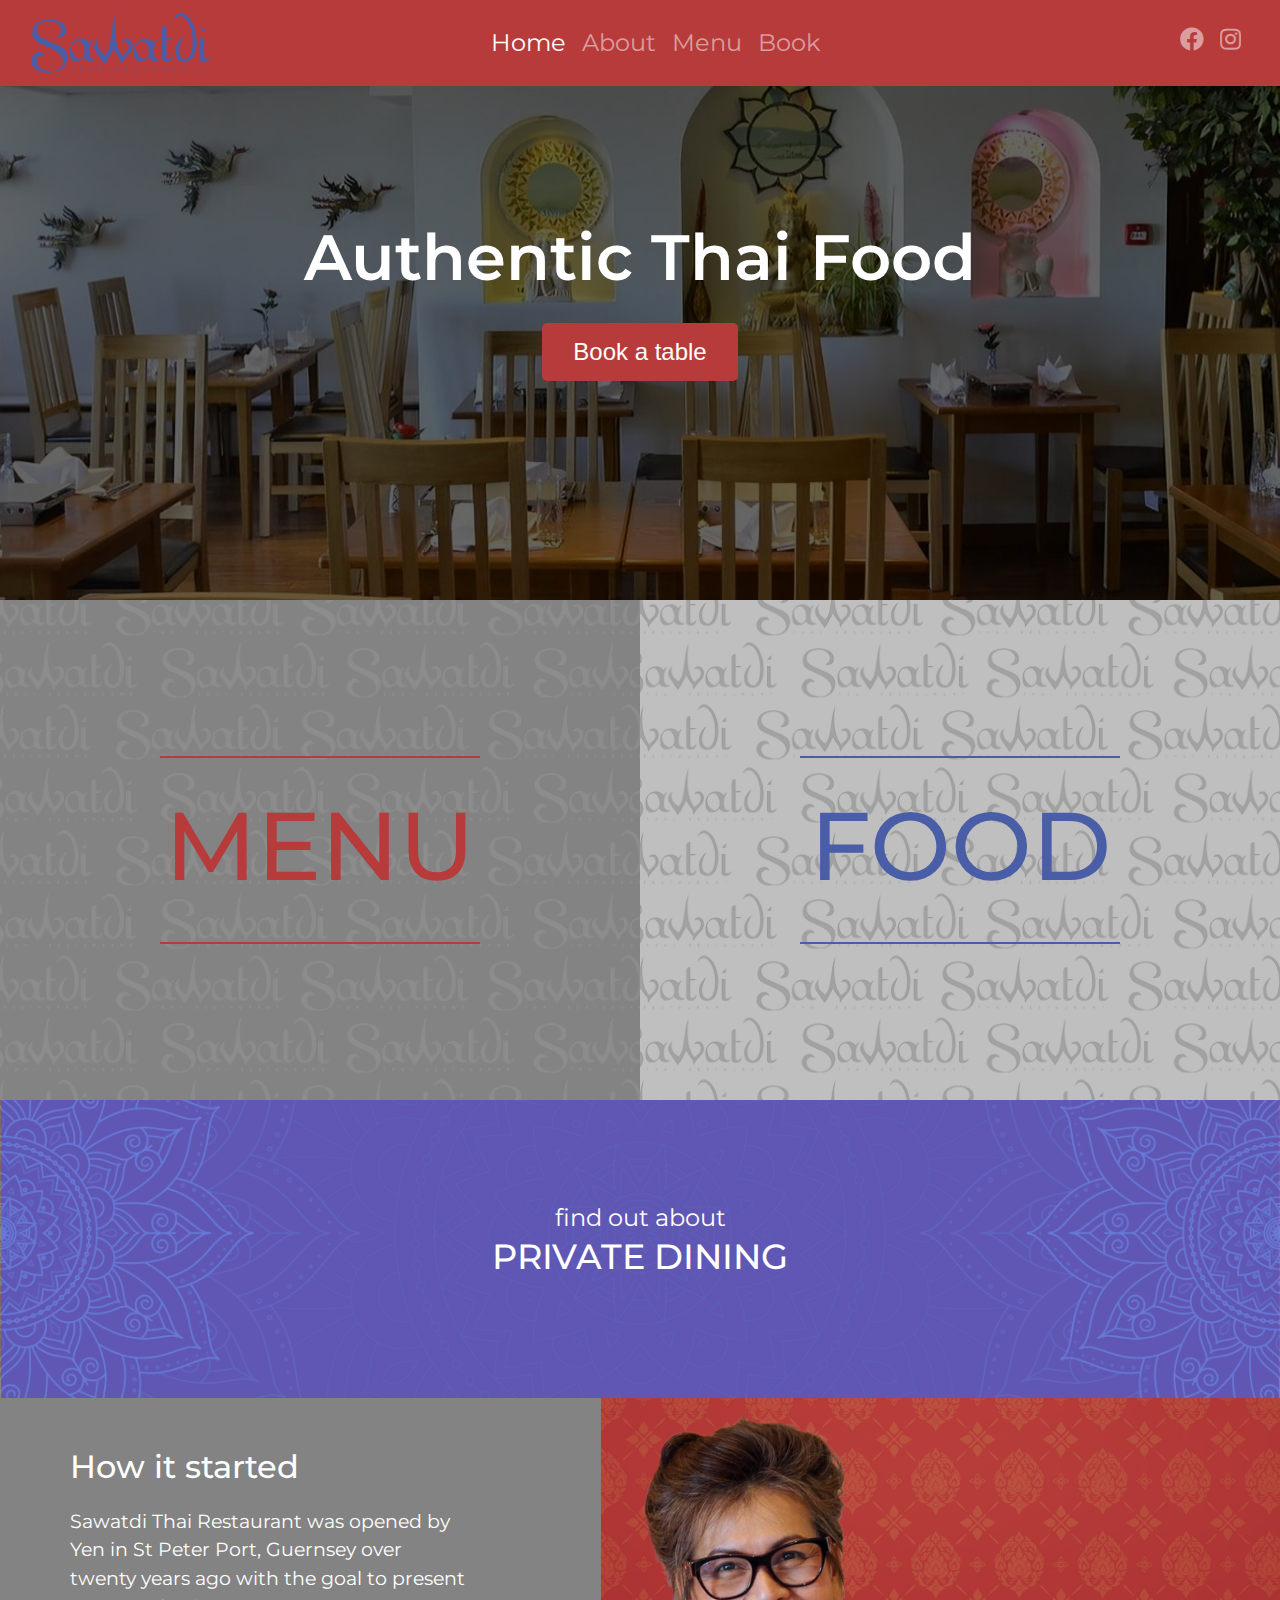
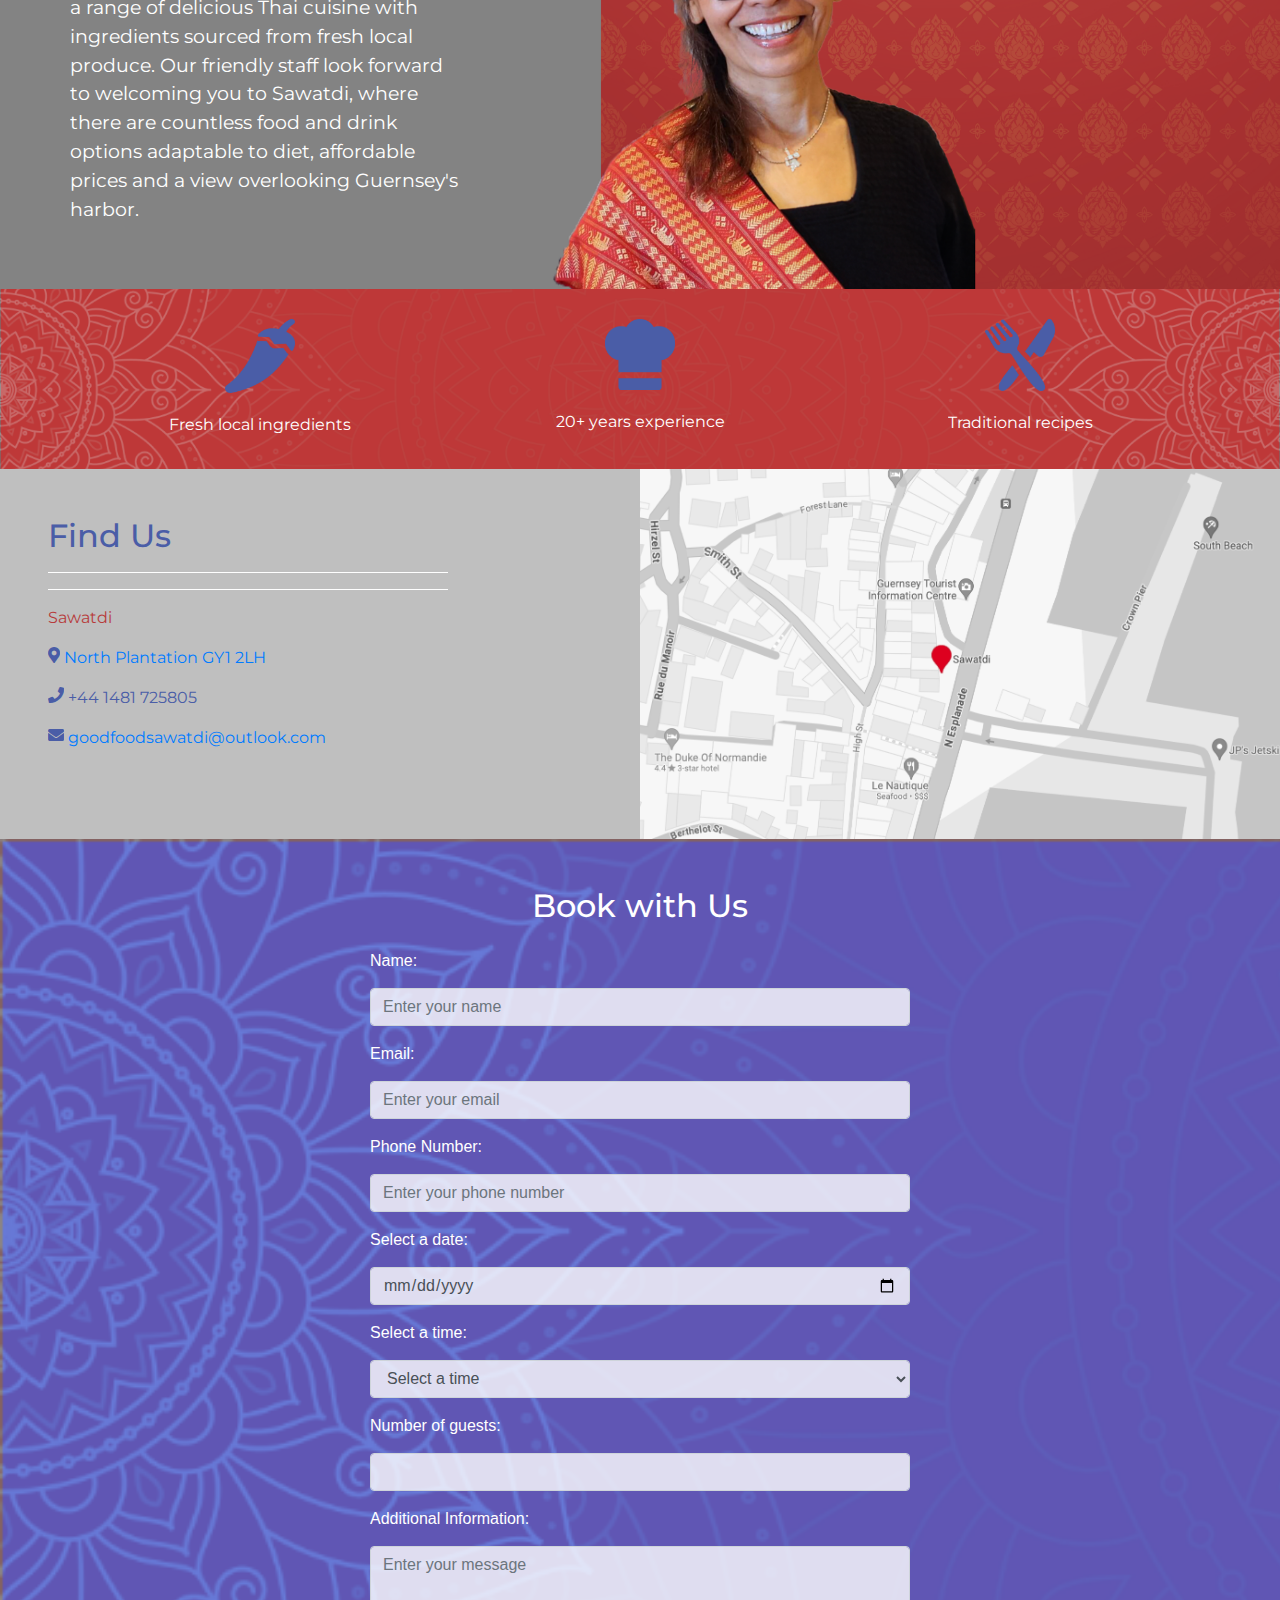
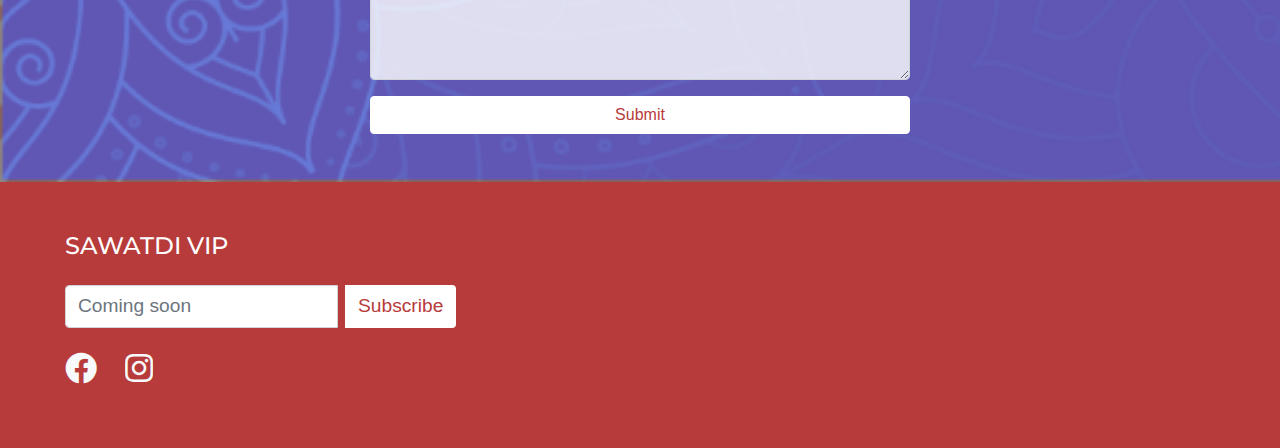
<file: index.html>
<!DOCTYPE html>
<html lang="en">
  <head>
    <meta charset="UTF-8">
    <meta name="viewport" content="width=device-width, initial-scale=1.0">
    <title>Sawatdi Thai Restaurant Guernsey</title>
    <!-- Bootstrap CSS -->
    <link rel="stylesheet" href="https://maxcdn.bootstrapcdn.com/bootstrap/4.5.2/css/bootstrap.min.css">
    <!-- Font Awesome for icons -->
    <link rel="stylesheet" href="https://cdnjs.cloudflare.com/ajax/libs/font-awesome/5.15.3/css/all.min.css">
    <link href="https://fonts.googleapis.com/css2?family=Montserrat:wght@400;700&display=swap" rel="stylesheet">
    <link rel="stylesheet" href="styles.css">
    <!-- Favicon -->
    <link rel="icon" href="Favicon" type="image/x-icon">
    <!-- Bootstrap CSS -->
    <link rel="stylesheet" href="https://maxcdn.bootstrapcdn.com/bootstrap/4.5.2/css/bootstrap.min.css">
    <!-- Font Awesome -->
    <link rel="stylesheet" href="https://cdnjs.cloudflare.com/ajax/libs/font-awesome/5.15.3/css/all.min.css">
    <meta name="description" content="Authentic and traditional Thai restaurant in St Peter Port Guernsey with a private dining room available for your event.">
    <!-- Bootstrap CSS -->
    <meta property="og:image"content="thumbnail.png">



    <!-- Google tag (gtag.js) -->
<script async src="https://www.googletagmanager.com/gtag/js?id=G-010PYQ1BHZ"></script>
<script>
  window.dataLayer = window.dataLayer || [];
  function gtag(){dataLayer.push(arguments);}
  gtag('js', new Date());

  gtag('config', 'G-010PYQ1BHZ');
</script>

    <style>
      .menu-link{
  text-decoration: none;
  color: inherit;
}

.menu-link:hover{
  text-decoration: none;
  color: inherit;
}

.menu-nav{
  padding-right: 35px;
}

.list-group-item span{
  background-color: #4A5DA7;
}

#menuTabs a{
  color: #4A5DA7;
}

.list-group-item {
  display: flex;
  justify-content: space-between;
  align-items: center;
}

/* Add padding to the top of the container */
.menu-container {
  padding-top: 70px; /* Adjust this value as needed */
}

/* Custom styles for active tab */
.nav-tabs .nav-link.active {
  background-color: #4A5DA7 !important;
  color: white !important;
}

.navbar-nav .nav-link[href="index.html"] {
  padding-left: 45px !important; /* Adjust the value as needed */
}

@media (max-width: 1000px) {
  .navbar-nav .nav-link[href="index.html"] {
    padding-left: 0px !important; /* Adjust the value as needed */
  }
}

.price {
  display: flex;
  flex-direction: column;
  margin-top: 20px;
}

.price-item {
  margin-top: 5px; /* Adjust as needed */
}

.badge-primary{
  background-color: #4A5DA7 !important;
}

      /* Modal Styles */
.modal {
  display: none; 
  position: fixed; 
  z-index: 1; 
  left: 0;
  top: 0;
  width: 100%; 
  height: 100%; 
  overflow: auto; 
  background-color: rgb(0,0,0); 
  background-color: rgba(0,0,0,0.4); 
}

.modal-content {
  background-color: #B73B3B;
  margin: 15% auto; 
  padding: 20px;
  border: 1px solid #888;
  width: 80%; 
  color: white;
  text-align: center;
}

.close {
  color: white;
  float: right;
  font-size: 28px;
  font-weight: bold;
}

.close:hover,
.close:focus {
  color: white;
  text-decoration: none;
  cursor: pointer;
}

    </style>
        <!-- Meta Pixel Code -->
<script>
!function(f,b,e,v,n,t,s)
{if(f.fbq)return;n=f.fbq=function(){n.callMethod?
n.callMethod.apply(n,arguments):n.queue.push(arguments)};
if(!f._fbq)f._fbq=n;n.push=n;n.loaded=!0;n.version='2.0';
n.queue=[];t=b.createElement(e);t.async=!0;
t.src=v;s=b.getElementsByTagName(e)[0];
s.parentNode.insertBefore(t,s)}(window, document,'script',
'https://connect.facebook.net/en_US/fbevents.js');
fbq('init', '405423885400620');
fbq('track', 'PageView');
</script>
<noscript><img height="1" width="1" style="display:none"
src="https://www.facebook.com/tr?id=405423885400620&ev=PageView&noscript=1"
/></noscript>
<!-- End Meta Pixel Code -->
  </head>
<body>

  <nav class="navbar navbar-expand-lg navbar-dark bg-custom fixed-top">
    <div class="container-fluid custom-container">
      <a class="navbar-brand" href="index.html"><img src="Sawatdi-logo.png" alt=""></a>
      <button class="navbar-toggler" type="button" data-toggle="collapse" data-target="#navbarNav"
              aria-controls="navbarNav" aria-expanded="false" aria-label="Toggle navigation">
        <span class="navbar-toggler-icon"></span>
      </button>
      <div class="collapse navbar-collapse" id="navbarNav">
        <ul class="navbar-nav ml-auto custom-ul">
          <li class="nav-item active">
            <a class="nav-link" href="index.html">Home</a>
          </li>
          <li class="nav-item">
            <a class="nav-link" href="#yen-section" data-toggle="collapse" data-target=".navbar-collapse.show">About</a>
          </li>
          <li class="nav-item">
            <a class="nav-link" href="sawatdi-menu.html" data-target=".navbar-collapse.show">Menu</a>
          </li>
          <li class="nav-item">
            <a class="nav-link" href="#contact-form" data-toggle="collapse" data-target=".navbar-collapse.show">Book</a>
          </li>
        </ul>
        <!-- Social media icons -->
        <ul class="navbar-nav ml-auto">
          <li class="nav-item">
            <a class="nav-link" href="https://www.facebook.com/profile.php?id=61555829677254" target="_blank"><i class="fab fa-facebook"></i></a>
          </li>
          <li class="nav-item">
            <a class="nav-link" href="#"><i class="fab fa-instagram"></i></a>
          </li>
        </ul>
      </div>
    </div>
  </nav>

<!-- Hero Section -->
<section class="hero-section">
  <div class="overlay"></div> <!-- Overlay for the background image -->
  <div class="container">
    <div class="row">
      <div class="col-md-12 text-center">
        <h1>Authentic Thai Food</h1>
        <a href="#visit-us" class="btn btn-custom btn-book">Book a table</a> <!-- Ensure the button is properly linked -->
      </div>
    </div>
  </div>
</section>


  <!-- Boxes Section -->
<!-- Boxes Section -->
<section>
  <div class="row no-gutters">
    <div class="col-lg-6 col-12">
      <div class="box box-1 d-flex flex-column justify-content-center align-items-center">
        <hr class="w-50 custom-hr-1">
        <h2 class="text-center custom-head-1"><a class="menu-link" href="sawatdi-menu.html">MENU</a></h2>
        <hr class="w-50 custom-hr-1">
      </div>
    </div>
    <div class="col-lg-6 col-12">
      <div class="box box-2 d-flex flex-column justify-content-center align-items-center">
        <hr class="w-50 custom-hr-2">
        <h2 class="text-center custom-head-2">FOOD</h2>
        <hr class="custom-hr-2">
      </div>
    </div>
  </div>
</section>

<!-- New section with banner -->
<section class="banner-section">
  <div class="container">
    <div class="row">
      <div class="col-md-12 text-center">
        <p>find out about</p>
        <h2>PRIVATE DINING</h2>
      </div>
    </div>
  </div>
</section>

<section id="yen-section" class="section-with-image bg-custom-2">
  <div class="row">
    <div class="col-md-12 col-lg-5 order-lg-1 d-flex align-items-center">
      <div class="text-content text-center text-lg-left">
        <h2>How it started</h2>
        <p>Sawatdi Thai Restaurant was opened by Yen in St Peter Port, Guernsey over twenty years ago with the goal to present a range of delicious Thai cuisine with ingredients sourced from fresh local produce. Our friendly staff look forward to welcoming you to Sawatdi, where there are countless food and drink options adaptable to diet, affordable prices and a view overlooking Guernsey's harbor. </p>
      </div>
    </div>
    <!-- Image column -->
    <div class="col-md-12 col-lg-7 order-lg-2">
      <div class="image-container">
        <img src="yen2 fix.png" class="img-fluid img-1" alt="Image of Sawatdi founder" id="image-lg">
        <img src="yen sm fix.png" class="img-fluid d-lg-none img-2" alt="Image of Sawatdi founder" id="image-sm">
      </div>
    </div>
    <!-- Text column -->
  </div>
</section>


<!-- Second Banner Section -->
<!-- Second Banner Section -->
<section class="second-banner-section">
  <div class="container">
    <div class="row justify-content-center align-items-center">
      <div class="col-md-4 col-sm-12 text-center">
        <img src="icon11.png"  alt="Icon 1">
        <p>Fresh local ingredients</p>
      </div>
      <div class="col-md-4 col-sm-12 text-center">
        <img src="icon22.png" alt="Icon 2">
        <p>20+ years experience</p>
      </div>
      <div class="col-md-4 col-sm-12 text-center">
        <img src="icon33.png" alt="Icon 3">
        <p>Traditional recipes</p>
      </div>
    </div>
  </div>
</section>


<!-- Contact Section -->
<section id="visit-us" class="contact-section">
  <div class="container-fluid">
    <div class="row">
      <div class="col-md-6 pl-md-5 pt-md-5">
        <h2 class="findus-header">Find Us</h2>
        <hr class="my-3">
        <hr class="my-3">
        <p class="findus-head">Sawatdi</p>
        <p class="findus-el"><i class="fas fa-map-marker-alt" style="color: #4A5DA7;"></i> <a href="https://maps.google.com?q=North%20Plantation%20GY1%202LH" target="_blank">North Plantation GY1 2LH</a></p>
        <p class="findus-el"><i class="fas fa-phone" style="color: #4A5DA7;"></i> +44 1481 725805</p>
        <p class="findus-el"><i class="fas fa-envelope" style="color: #4A5DA7;"></i> <a href="mailto:goodfoodsawatdi@outlook.com">goodfoodsawatdi@outlook.com</a></p>
      </div>
      <div class="col-md-6 img-fluid p-0"> <!-- Remove text-center class -->
        <img src="map 6.png" class="img-fluid map-image" alt="Map">
      </div>
    </div>
  </div>
</section>

      
      
    </div>
  </div>
</section>

<section id="contact-form" class="form-section py-5" style="background-image: url('blueban2.png');">
  <div class="container">
    <div class="row">
      <div class="col-md-6 offset-md-3">
        <h2 class="text-center mb-4">Book with Us</h2>
        <form action="https://formspree.io/f/xleqjbpr" method="post">
          <div class="form-group">
            <label for="name">Name:</label>
            <input type="text" class="form-control" id="name" placeholder="Enter your name" name="name" required>
          </div>
          <div class="form-group">
            <label for="email">Email:</label>
            <input type="email" class="form-control" id="email" placeholder="Enter your email" name="email" required>
          </div>
          <div class="form-group">
            <label for="phone">Phone Number:</label>
            <input type="tel" class="form-control" id="phone" placeholder="Enter your phone number" name="phone" required>
          </div>
          <div class="form-group">
            <label for="bookingDate">Select a date:</label>
            <input type="date" id="bookingDate" name="bookingDate" min="" required class="form-control">
          </div>
          <div class="form-group">
            <label for="bookingTime">Select a time:</label>
            <select id="bookingTime" name="bookingTime" class="form-control" required>
              <option value="" disabled selected class="form-control">Select a time</option>
            </select>
          </div>
          <div class="form-group">
            <label for="numberOfPeople">Number of guests:</label>
            <input type="number" id="numberOfPeople" name="numberOfPeople" min="1" class="form-control" required>
          </div>
          <div class="form-group">
            <label for="message">Additional Information:</label>
            <textarea class="form-control" id="message" rows="5" placeholder="Enter your message" name="message"></textarea>
          </div>
          <button type="submit" class="btn btn-custom btn-block">Submit</button>
        </form>
      </div>
    </div>
  </div>
</section>

<div id="customAlert" class="modal">
  <div class="modal-content">
    <span class="close">&times;</span>
    <p id="alertMessage"></p>
  </div>
</div>







<!-- Footer Section -->
<footer class="footer-section">
  <div class="container-fluid">
    <div class="row">
      <div class="col-md-12">
        <p class="mb-4 h4 text-sawatdi-vip">SAWATDI VIP</p>
        <form action="#" method="post" class="form-inline mb-4">
          <div class="input-group">
            <input type="email" class="form-control mr-2" style="font-size: 1.2rem;" placeholder="Coming soon">
            <div class="input-group-append">
              <!-- Apply custom class "btn-subscribe" for the button -->
              <button type="submit" class="btn btn-subscribe" style="font-size: 1.2rem;">Subscribe</button>
            </div>
          </div>
        </form>
        <!-- Social media icons -->
        <ul class="list-inline mb-0">
          <li class="list-inline-item mr-4"><a href="https://www.facebook.com/profile.php?id=61555829677254" target="_blank"><i class="fab fa-facebook fa-2x text-light"></i></a></li>
          <li class="list-inline-item"><a href="#"><i class="fab fa-instagram fa-2x text-light"></i></a></li>
        </ul>
      </div>
    </div>
  </div>
</footer>

















  <!-- Bootstrap JS (jQuery is required) -->
  <script src="https://ajax.googleapis.com/ajax/libs/jquery/3.5.1/jquery.min.js"></script>
  <script src="https://cdnjs.cloudflare.com/ajax/libs/popper.js/1.16.0/umd/popper.min.js"></script>
  <script src="https://maxcdn.bootstrapcdn.com/bootstrap/4.5.2/js/bootstrap.min.js"></script>

<!-- Custom JavaScript -->
<!-- Custom JavaScript -->
<!-- Custom JavaScript -->
<script>
$(document).ready(function() {
  // Smooth scroll to anchor links
  $('a[href^="#"]').not('[href="#"]').not('[href="#navbarNav"]').on('click', function(event) {
    var target = $(this.getAttribute('href'));
    if (target.length) {
      event.preventDefault();
      var scrollSpeed = 400; // Adjust scrolling speed here (milliseconds)
      var offset = target.offset().top;

      // Adjust offset based on device type (desktop or mobile)
      if ($(window).width() > 992) { // Desktop
        offset -= $('.navbar').outerHeight();
      } else { // Mobile
        offset -= $('.navbar').outerHeight() + -450; // Increase this value to scroll down more
      }

      $('html, body').stop().animate({
        scrollTop: offset
      }, scrollSpeed, 'linear'); // Use linear easing function
    }
  });

  // Close navbar menu when a link is clicked
  $(document).on('click', '.navbar-collapse.show', function (e) {
    if ($(e.target).is('a')) {
      $(this).collapse('hide');
    }
  });
});

 window.onload = function() {
    var today = new Date();
    var tomorrow = new Date(today);
    tomorrow.setDate(today.getDate() + 1); // Get tomorrow's date

    document.getElementById("bookingDate").setAttribute("min", tomorrow.toISOString().split('T')[0]);

    // Populate booking time options
    var bookingTimeSelect = document.getElementById("bookingTime");
    for (var hour = 18; hour <= 20; hour++) { // Hours from 6pm to 8pm
        for (var minutes = 0; minutes < 60; minutes += 15) { // 15-minute increments
            var option = document.createElement("option");
            var timeString = (hour < 10 ? "0" + hour : hour) + ":" + (minutes < 10 ? "0" + minutes : minutes);
            option.text = timeString;
            option.value = timeString;
            bookingTimeSelect.add(option);
        }
    }
    
    // Add the last booking time (9:00pm)
    var lastOption = document.createElement("option");
    lastOption.text = "21:00";
    lastOption.value = "21:00";
    bookingTimeSelect.add(lastOption);

    // Function to check for past dates and prevent selection of Mondays
    function checkDate() {
        var dates = document.querySelectorAll('input[type="date"]');
        dates.forEach(function(item) {
            item.addEventListener('input', function() {
                var selectedDate = new Date(this.value);
                var dayOfWeek = selectedDate.getDay();
                if (selectedDate < today || dayOfWeek === 1) { // Check if selected date is in the past or Monday
                    var customMessage = dayOfWeek === 1 ? "We're sorry, Sawatdi is closed on Mondays, please select another date!" : "Please select a date from tomorrow onwards."; // Custom message
                    document.getElementById("alertMessage").innerHTML = customMessage;
                    document.getElementById("customAlert").style.display = "block"; // Show custom alert message
                    this.value = ''; // Clear the input
                }
            });
        });
    }

    checkDate(); // Call the function to check for past dates and prevent selection of Mondays

    // Get the modal element
    var modal = document.getElementById("customAlert");

    // Get the <span> element that closes the modal
    var span = document.getElementsByClassName("close")[0];

    // When the user clicks on <span> (x), close the modal
    span.onclick = function() {
      modal.style.display = "none";
    }

    // When the user clicks anywhere outside of the modal, close it
    window.onclick = function(event) {
      if (event.target == modal) {
        modal.style.display = "none";
      }
    }
};





  </script>



</body>
</html>
</file>
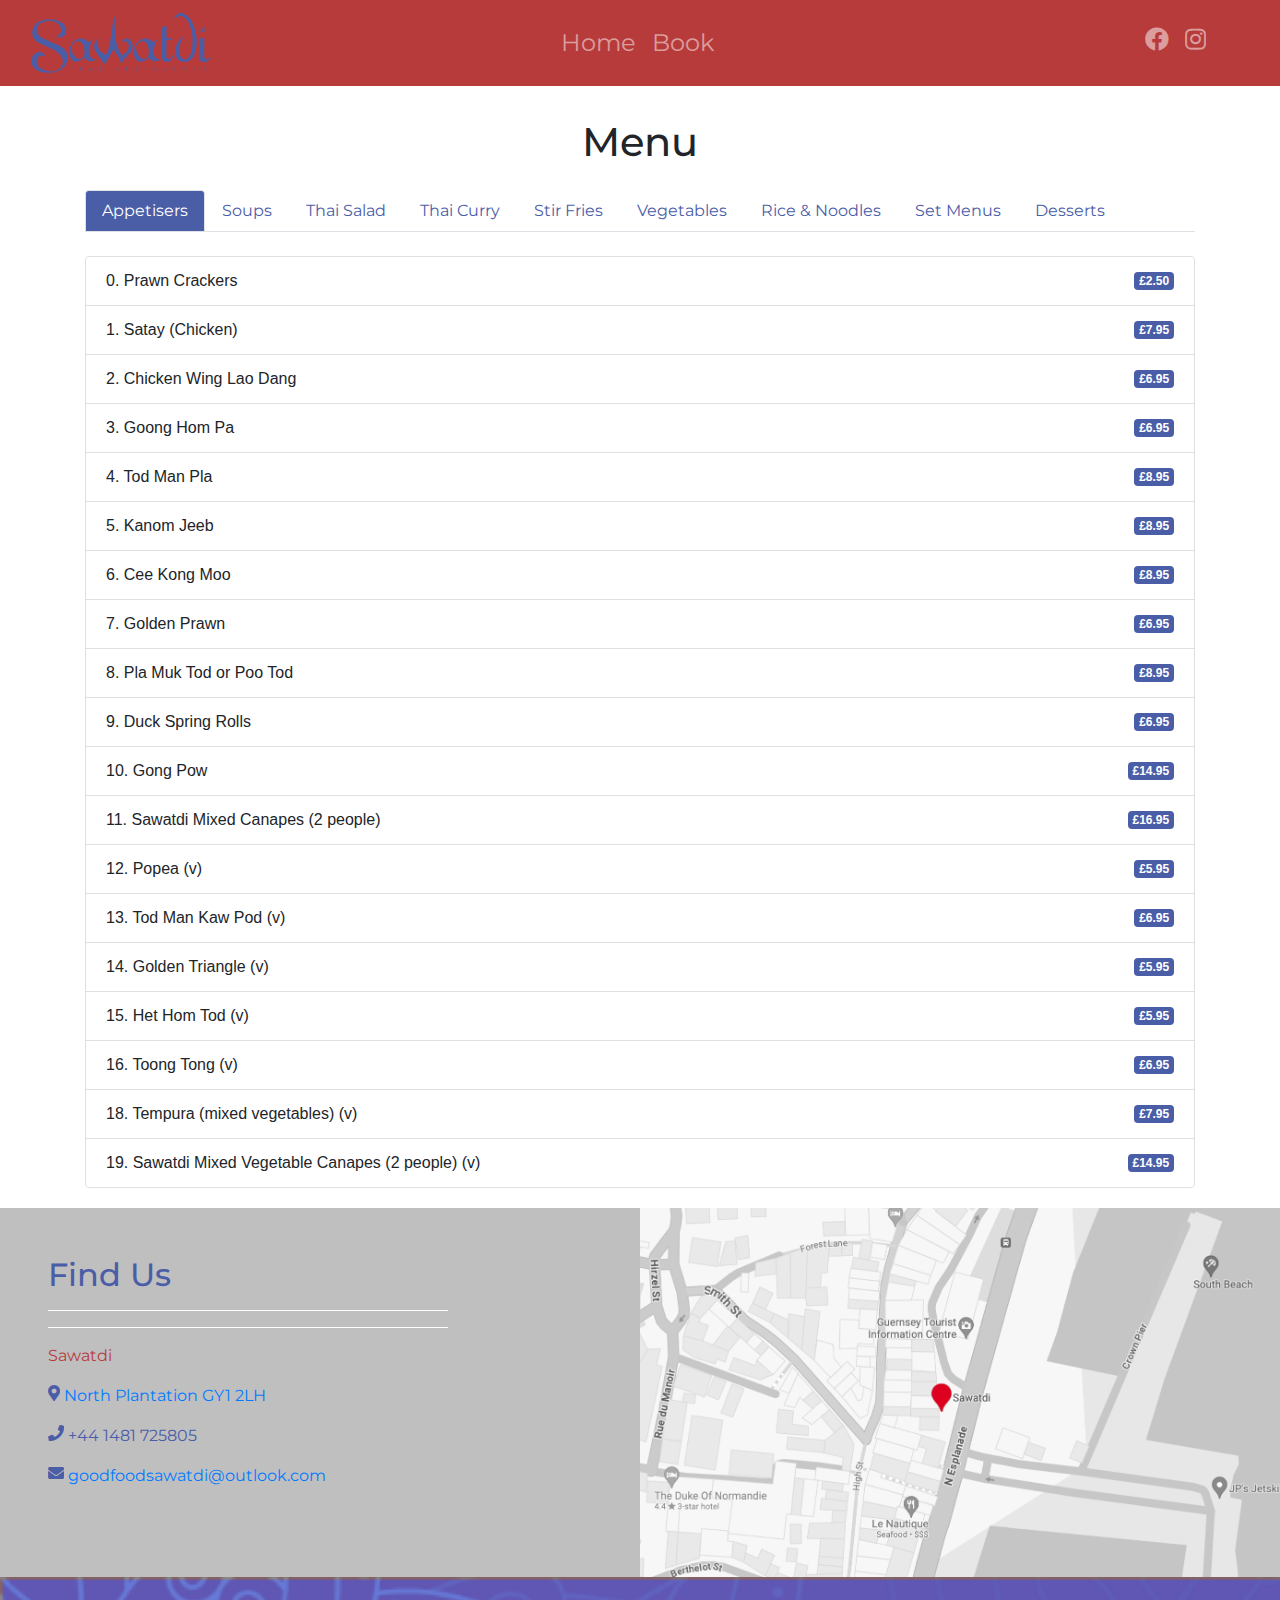
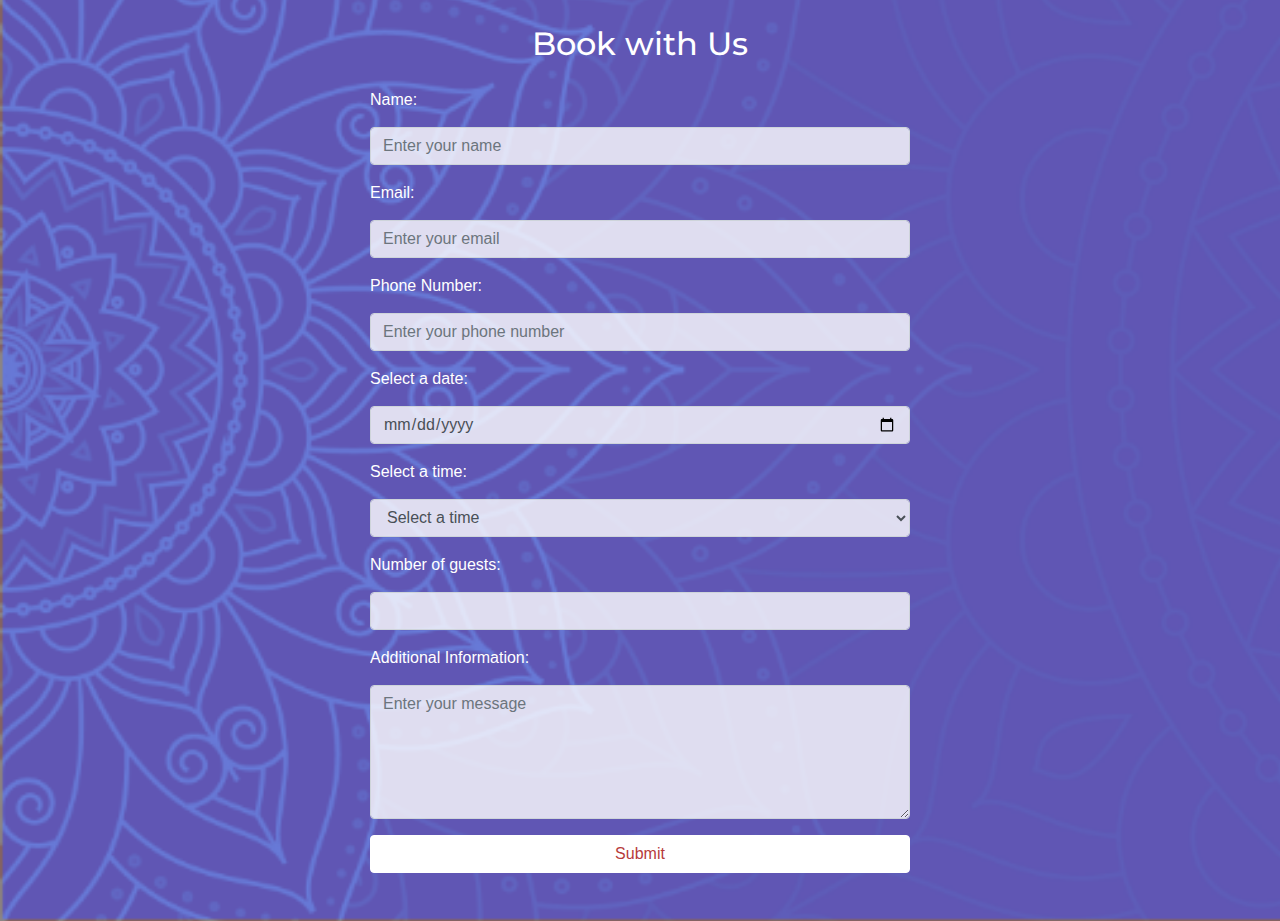
<file: sawatdi-menu.html>
<!DOCTYPE html>
<html lang="en">
<head>
    <meta charset="UTF-8">
    <meta name="viewport" content="width=device-width, initial-scale=1.0">
    <title>Sawatdi Menu</title>
    <!-- Bootstrap CSS -->
    <link rel="stylesheet" href="https://maxcdn.bootstrapcdn.com/bootstrap/4.5.2/css/bootstrap.min.css">
    <!-- Font Awesome for icons -->
    <link rel="stylesheet" href="https://cdnjs.cloudflare.com/ajax/libs/font-awesome/5.15.3/css/all.min.css">
    <link href="https://fonts.googleapis.com/css2?family=Montserrat:wght@400;700&display=swap" rel="stylesheet">
    <link rel="stylesheet" href="styles.css">
    <!-- Favicon -->
    <link rel="icon" href="Favicon" type="image/x-icon">
    <!-- Bootstrap CSS -->
    <link rel="stylesheet" href="https://maxcdn.bootstrapcdn.com/bootstrap/4.5.2/css/bootstrap.min.css">
    <!-- Font Awesome -->
    <link rel="stylesheet" href="https://cdnjs.cloudflare.com/ajax/libs/font-awesome/5.15.3/css/all.min.css">
    <meta name="description" content="Authentic and traditional Thai restaurant in St Peter Port Guernsey with a private dining room available for your event.">
    <!-- Bootstrap CSS -->
        <!-- Google tag (gtag.js) -->
<script async src="https://www.googletagmanager.com/gtag/js?id=G-010PYQ1BHZ"></script>
<script>
  window.dataLayer = window.dataLayer || [];
  function gtag(){dataLayer.push(arguments);}
  gtag('js', new Date());

  gtag('config', 'G-010PYQ1BHZ');
</script>
    <style>
        .list-group-item {
            display: flex;
            justify-content: space-between;
            align-items: center;
        }

        /* Add padding to the top of the container */
        .menu-container {
            padding-top: 70px; /* Adjust this value as needed */
        }

        .price {
          display: flex;
          flex-direction: column;
          margin-top: 20px;
        }

        .price-item {
          margin-top: 5px; /* Adjust as needed */
        }

        .badge-primary{
          background-color: #4A5DA7 !important;
        }

                .menu-link{
        text-decoration: none;
        color: inherit;
        }

        .menu-link:hover{
        text-decoration: none;
        color: inherit;
        }

        .menu-nav{
        padding-right: 35px;
        }

        .list-group-item span{
        background-color: #4A5DA7;
        }

        #menuTabs a{
        color: #4A5DA7;
        }

        .list-group-item {
        display: flex;
        justify-content: space-between;
        align-items: center;
        }

        /* Add padding to the top of the container */
        .menu-container {
        padding-top: 70px; /* Adjust this value as needed */
        }

        /* Custom styles for active tab */
        .nav-tabs .nav-link.active {
        background-color: #4A5DA7 !important;
        color: white !important;
        }

        .navbar-nav .nav-link[href="index.html"] {
        padding-left: 45px !important; /* Adjust the value as needed */
        }

        @media (max-width: 1000px) {
        .navbar-nav .nav-link[href="index.html"] {
            padding-left: 0px !important; /* Adjust the value as needed */
        }
        }

        .modal {
  display: none; 
  position: fixed; 
  z-index: 1; 
  left: 0;
  top: 0;
  width: 100%; 
  height: 100%; 
  overflow: auto; 
  background-color: rgb(0,0,0); 
  background-color: rgba(0,0,0,0.4); 
}

.modal-content {
  background-color: #B73B3B;
  margin: 15% auto; 
  padding: 20px;
  border: 1px solid #888;
  width: 80%; 
  color: white;
  text-align: center;
}

.close {
  color: white;
  float: right;
  font-size: 28px;
  font-weight: bold;
}

.close:hover,
.close:focus {
  color: white;
  text-decoration: none;
  cursor: pointer;
}
    
    </style>

    <!-- Meta Pixel Code -->
<script>
!function(f,b,e,v,n,t,s)
{if(f.fbq)return;n=f.fbq=function(){n.callMethod?
n.callMethod.apply(n,arguments):n.queue.push(arguments)};
if(!f._fbq)f._fbq=n;n.push=n;n.loaded=!0;n.version='2.0';
n.queue=[];t=b.createElement(e);t.async=!0;
t.src=v;s=b.getElementsByTagName(e)[0];
s.parentNode.insertBefore(t,s)}(window, document,'script',
'https://connect.facebook.net/en_US/fbevents.js');
fbq('init', '405423885400620');
fbq('track', 'PageView');
</script>
<noscript><img height="1" width="1" style="display:none"
src="https://www.facebook.com/tr?id=405423885400620&ev=PageView&noscript=1"
/></noscript>
<!-- End Meta Pixel Code -->
</head>
<body>

<nav class="navbar navbar-expand-lg navbar-dark bg-custom fixed-top">
    <div class="container-fluid custom-container">
        <a class="navbar-brand" href="#"><img src="Sawatdi-logo.png" alt=""></a>
        <button class="navbar-toggler" type="button" data-toggle="collapse" data-target="#navbarNav"
                aria-controls="navbarNav" aria-expanded="false" aria-label="Toggle navigation">
            <span class="navbar-toggler-icon"></span>
        </button>
        <div class="collapse navbar-collapse menu-nav" id="navbarNav">
            <ul class="navbar-nav ml-auto custom-ul">
                <li class="nav-item">
                    <a class="nav-link" href="index.html">Home</a>
                </li>
                <li class="nav-item">
                    <a class="nav-link" href="#contact-form" data-toggle="collapse" data-target=".navbar-collapse.show">Book</a>
                </li>
            </ul>
            <!-- Social media icons -->
            <ul class="navbar-nav ml-auto">
                <li class="nav-item">
                    <a class="nav-link" href="https://www.facebook.com/profile.php?id=61555829677254" target="_blank"><i class="fab fa-facebook"></i></a>
                </li>
                <li class="nav-item">
                    <a class="nav-link" href="#"><i class="fab fa-instagram"></i></a>
                </li>
            </ul>
        </div>
    </div>
</nav>

<div class="container mt-5 menu-container"> <!-- Added 'menu-container' class -->
    <h1 class="text-center mb-4">Menu</h1>

    <!-- Menu Tabs -->
    <ul class="nav nav-tabs" id="menuTabs" role="tablist">
        <li class="nav-item">
            <a class="nav-link active" id="appetisers-tab" data-toggle="tab" href="#appetisers" role="tab" aria-controls="appetisers" aria-selected="true">Appetisers</a>
        </li>
        <li class="nav-item">
            <a class="nav-link" id="soups-tab" data-toggle="tab" href="#soups" role="tab" aria-controls="soups" aria-selected="false">Soups</a>
        </li>
        <li class="nav-item">
            <a class="nav-link" id="salads-tab" data-toggle="tab" href="#salads" role="tab" aria-controls="salads" aria-selected="false">Thai Salad</a>
        </li>
        <li class="nav-item">
            <a class="nav-link" id="thai-curry-tab" data-toggle="tab" href="#thai-curry" role="tab" aria-controls="thai-curry" aria-selected="false">Thai Curry</a>
        </li>
        <li class="nav-item">
            <a class="nav-link" id="stir-fries-tab" data-toggle="tab" href="#stir-fries" role="tab" aria-controls="stir-fries" aria-selected="false">Stir Fries</a>
        </li>
        <li class="nav-item">
            <a class="nav-link" id="vegetables-tab" data-toggle="tab" href="#vegetables" role="tab" aria-controls="vegetables" aria-selected="false">Vegetables</a>
        </li>
        <li class="nav-item">
            <a class="nav-link" id="rice-noodles-tab" data-toggle="tab" href="#rice-noodles" role="tab" aria-controls="rice-noodles" aria-selected="false">Rice & Noodles</a>
        </li>
        <li class="nav-item">
            <a class="nav-link" id="set-menus-tab" data-toggle="tab" href="#set-menus" role="tab" aria-controls="set-menus" aria-selected="false">Set Menus</a>
        </li>
        <li class="nav-item">
            <a class="nav-link" id="desserts-tab" data-toggle="tab" href="#desserts" role="tab" aria-controls="desserts" aria-selected="false">Desserts</a>
        </li>
    </ul>

    <!-- Menu Content -->
    <div class="tab-content mt-4" id="menuTabsContent">
        <!-- Appetisers Tab -->
        <div class="tab-pane fade show active" id="appetisers" role="tabpanel" aria-labelledby="appetisers-tab">
            <ul class="list-group">
                <li class="list-group-item">0. Prawn Crackers <span class="badge badge-primary">£2.50</span></li>
                <li class="list-group-item">1. Satay (Chicken) <span class="badge badge-primary">£7.95</span></li>
                <li class="list-group-item">2. Chicken Wing Lao Dang <span class="badge badge-primary">£6.95</span></li>
                <li class="list-group-item">3. Goong Hom Pa <span class="badge badge-primary">£6.95</span></li>
                <li class="list-group-item">4. Tod Man Pla <span class="badge badge-primary">£8.95</span></li>
                <li class="list-group-item">5. Kanom Jeeb <span class="badge badge-primary">£8.95</span></li>
                <li class="list-group-item">6. Cee Kong Moo <span class="badge badge-primary">£8.95</span></li>
                <li class="list-group-item">7. Golden Prawn <span class="badge badge-primary">£6.95</span></li>
                <li class="list-group-item">8. Pla Muk Tod or Poo Tod <span class="badge badge-primary">£8.95</span></li>
                <li class="list-group-item">9. Duck Spring Rolls <span class="badge badge-primary">£6.95</span></li>
                <li class="list-group-item">10. Gong Pow <span class="badge badge-primary">£14.95</span></li>
                <li class="list-group-item">11. Sawatdi Mixed Canapes (2 people) <span class="badge badge-primary">£16.95</span></li>
                <li class="list-group-item">12. Popea (v) <span class="badge badge-primary">£5.95</span></li>
                <li class="list-group-item">13. Tod Man Kaw Pod (v) <span class="badge badge-primary">£6.95</span></li>
                <li class="list-group-item">14. Golden Triangle (v) <span class="badge badge-primary">£5.95</span></li>
                <li class="list-group-item">15. Het Hom Tod (v) <span class="badge badge-primary">£5.95</span></li>
                <li class="list-group-item">16. Toong Tong (v) <span class="badge badge-primary">£6.95</span></li>
                <li class="list-group-item">18. Tempura (mixed vegetables) (v) <span class="badge badge-primary">£7.95</span></li>
                <li class="list-group-item">19. Sawatdi Mixed Vegetable Canapes (2 people) (v) <span class="badge badge-primary">£14.95</span></li>
                <!-- Add more items as needed -->
            </ul>
        </div>

        <!-- Soups Tab -->
        <div class="tab-pane fade" id="soups" role="tabpanel" aria-labelledby="soup-tab">
            <ul class="list-group">
                <li class="list-group-item">
                    20. Tom Yum <br>
                    Chicken <br>
                    King Prawn <br>
                    Vegetarian and Tofu 
                    <div class="price">
                        <div class="price-item badge badge-primary">£7.95</div>
                        <div class="price-item badge badge-primary">£8.95</div>
                        <div class="price-item badge badge-primary">£6.95</div>
                    </div>
                </li>
                <li class="list-group-item">
                    21. Tom Kha <br>
                    Chicken <br>
                    King Prawn <br>
                    Vegetarian and Tofu 
                    <div class="price">
                        <div class="price-item badge badge-primary">£7.95</div>
                        <div class="price-item badge badge-primary">£8.95</div>
                        <div class="price-item badge badge-primary">£6.95</div>
                    </div>
                </li>
                <li class="list-group-item">
                    22. Tom Jued Woonsen <br>
                    Chicken <br>
                    King Prawn <br>
                    Vegetarian and Tofu 
                    <div class="price">
                        <div class="price-item badge badge-primary">£7.95</div>
                        <div class="price-item badge badge-primary">£8.95</div>
                        <div class="price-item badge badge-primary">£6.95</div>
                    </div>
                </li>
                <li class="list-group-item">23. Thale Thai <span class="badge badge-primary">£16.95</span></li>
                <!-- Add more items as needed -->
            </ul>
        </div>
        
        
        <!-- Salads Tab -->
        <div class="tab-pane fade" id="salads" role="tabpanel" aria-labelledby="salad-tab">
            <ul class="list-group">
                <li class="list-group-item">24. Yum Pla Muk <span class="badge badge-primary">£9.95</span></li>
                <li class="list-group-item">25. Yum Neu <span class="badge badge-primary">£9.95</span></li>
                <li class="list-group-item">26. Larb <span class="badge badge-primary">£9.95</span></li>
                <li class="list-group-item">27. Yum Tang <span class="badge badge-primary">£7.95</span></li>
                <li class="list-group-item">
                    28. Yum Woon Sen <br>
                    Chicken <br>
                    Pork <br>
                    King Prawn <br>
                    Mixed Seafood 
                    <div class="price">
                        <div class="price-item badge badge-primary">£8.95</div>
                        <div class="price-item badge badge-primary">£9.95</div>
                        <div class="price-item badge badge-primary">£10.95</div>
                        <div class="price-item badge badge-primary">£12.95</div>
                    </div>
                </li>
                <!-- Add more items as needed -->
            </ul>
        </div>

        <!-- Curry Tab -->
        <!-- Add similar content for other tabs -->

        <!-- Curry Tab -->
        <div class="tab-pane fade" id="thai-curry" role="tabpanel" aria-labelledby="thai-curry-tab">
            <ul class="list-group">
                <li class="list-group-item">
                    30. Thai Green Curry <br>
                    Chicken <br>
                    Beef <br>
                    King Prawn <br>
                    Vegetarian and Tofu 
                    <div class="price">
                        <div class="price-item badge badge-primary">£10.95</div>
                        <div class="price-item badge badge-primary">£11.95</div>
                        <div class="price-item badge badge-primary">£12.95</div>
                        <div class="price-item badge badge-primary">£8.95</div>
                    </div>
                </li>
                <li class="list-group-item">
                    31. Thai Red Curry <br>
                    Chicken <br>
                    Beef <br>
                    King Prawn <br>
                    Vegetarian and Tofu 
                    <div class="price">
                        <div class="price-item badge badge-primary">£10.95</div>
                        <div class="price-item badge badge-primary">£11.95</div>
                        <div class="price-item badge badge-primary">£12.95</div>
                        <div class="price-item badge badge-primary">£8.95</div>
                    </div>
                </li>
                <li class="list-group-item">
                    32. Panang Curry <br>
                    Chicken <br>
                    Beef <br>
                    Duck <br>
                    Vegetarian and Tofu 
                    <div class="price">
                        <div class="price-item badge badge-primary">£10.95</div>
                        <div class="price-item badge badge-primary">£11.95</div>
                        <div class="price-item badge badge-primary">£14.95</div>
                        <div class="price-item badge badge-primary">£8.95</div>
                    </div>
                </li>
                <li class="list-group-item">
                    33. Massaman Curry <br>
                    Chicken <br>
                    Beef <br>
                    Lamb <br>
                    Vegetarian and Tofu 
                    <div class="price">
                        <div class="price-item badge badge-primary">£10.95</div>
                        <div class="price-item badge badge-primary">£11.95</div>
                        <div class="price-item badge badge-primary">£14.95</div>
                        <div class="price-item badge badge-primary">£8.95</div>
                    </div>
                </li>
                
                <!-- Add more items as needed -->
            </ul>
        </div>

        <div class="tab-pane fade" id="stir-fries" role="tabpanel" aria-labelledby="stir-fries-tab">
            <ul class="list-group">
                <li class="list-group-item">
                    34. Pad Lao Dang <br>
                    Chicken <br>
                    Beef or Pork <br>
                    King Prawn 
                    <div class="price">
                        <div class="price-item badge badge-primary">£10.95</div>
                        <div class="price-item badge badge-primary">£11.95</div>
                        <div class="price-item badge badge-primary">£12.95</div>
                    </div>
                </li>
                <li class="list-group-item">
                    35. Pad Nam Mon Hoi <br>
                    Chicken <br>
                    Beef <br>
                    King Prawn <br>
                    Vegetarian and Tofu 
                    <div class="price">
                        <div class="price-item badge badge-primary">£10.95</div>
                        <div class="price-item badge badge-primary">£11.95</div>
                        <div class="price-item badge badge-primary">£12.95</div>
                        <div class="price-item badge badge-primary">£8.95</div>
                    </div>
                </li>
                <li class="list-group-item">
                    36. Pad Kra Paw <br>
                    Chicken <br>
                    Beef or Pork <br>
                    King Prawn <br>
                    Vegetarian and Tofu <br>
                    Duck <br>
                    Squid
                    <div class="price">
                        <div class="price-item badge badge-primary">£10.95</div>
                        <div class="price-item badge badge-primary">£11.95</div>
                        <div class="price-item badge badge-primary">£14.95</div>
                        <div class="price-item badge badge-primary">£8.95</div>
                        <div class="price-item badge badge-primary">£14.95</div>
                        <div class="price-item badge badge-primary">£12.95</div>
                    </div>
                </li>
                <li class="list-group-item">
                    37. Pad Preaw Wan <br>
                    Chicken <br>
                    Pork <br>
                    King Prawn <br>
                    Vegetarian and Tofu 
                    <div class="price">
                        <div class="price-item badge badge-primary">£10.95</div>
                        <div class="price-item badge badge-primary">£11.95</div>
                        <div class="price-item badge badge-primary">£12.95</div>
                        <div class="price-item badge badge-primary">£8.95</div>
                    </div>
                </li>
                <li class="list-group-item">
                    38. Pad King <br>
                    Chicken <br>
                    Beef or Pork <br>
                    King Prawn <br>
                    Duck
                    <div class="price">
                        <div class="price-item badge badge-primary">£10.95</div>
                        <div class="price-item badge badge-primary">£11.95</div>
                        <div class="price-item badge badge-primary">£12.95</div>
                        <div class="price-item badge badge-primary">£14.95</div>
                    </div>
                </li>
                <li class="list-group-item">
                    39. Himmapan <br>
                    Chicken <br>
                    Beef or Pork <br>
                    Duck <br>
                    Vegetarian and Tofu
                    <div class="price">
                        <div class="price-item badge badge-primary">£10.95</div>
                        <div class="price-item badge badge-primary">£11.95</div>
                        <div class="price-item badge badge-primary">£14.95</div>
                        <div class="price-item badge badge-primary">£8.95</div>
                    </div>
                </li>
                <li class="list-group-item">
                    40. Pad Nam Prik Paw <br>
                    Chicken <br>
                    Pork <br>
                    King Prawn <br>
                    Squid
                    <div class="price">
                        <div class="price-item badge badge-primary">£10.95</div>
                        <div class="price-item badge badge-primary">£11.95</div>
                        <div class="price-item badge badge-primary">£12.95</div>
                        <div class="price-item badge badge-primary">£12.95</div>
                    </div>
                </li>
                <li class="list-group-item">
                    41. Pad Cha <br>
                    Chicken <br>
                    Pork <br>
                    King Prawn <br>
                    Squid
                    <div class="price">
                        <div class="price-item badge badge-primary">£10.95</div>
                        <div class="price-item badge badge-primary">£11.95</div>
                        <div class="price-item badge badge-primary">£12.95</div>
                        <div class="price-item badge badge-primary">£12.95</div>
                    </div>
                </li>
                <li class="list-group-item">
                    42. Pad Kee Maw <br>
                    Chicken <br>
                    Pork <br>
                    King Prawn <br>
                    Squid <br>
                    Mixed Seafood
                    <div class="price">
                        <div class="price-item badge badge-primary">£10.95</div>
                        <div class="price-item badge badge-primary">£11.95</div>
                        <div class="price-item badge badge-primary">£12.95</div>
                        <div class="price-item badge badge-primary">£12.95</div>
                        <div class="price-item badge badge-primary">£14.95</div>
                    </div>
                </li>
                <li class="list-group-item">
                    43. Pad Prik Keang <br>
                    Chicken <br>
                    Pork <br>
                    King Prawn <br>
                    Squid
                    <div class="price">
                        <div class="price-item badge badge-primary">£10.95</div>
                        <div class="price-item badge badge-primary">£11.95</div>
                        <div class="price-item badge badge-primary">£12.95</div>
                        <div class="price-item badge badge-primary">£12.95</div>
                    </div>
                </li>
                <li class="list-group-item">
                    45. Pad Prik <br>
                    Chicken <br>
                    Pork <br>
                    King Prawn <br>
                    Squid
                    <div class="price">
                        <div class="price-item badge badge-primary">£10.95</div>
                        <div class="price-item badge badge-primary">£11.95</div>
                        <div class="price-item badge badge-primary">£12.95</div>
                        <div class="price-item badge badge-primary">£12.95</div>
                    </div>
                </li>
            </li>
            <li class="list-group-item">
                46. Pad Kaw Pod <br>
                Chicken <br>
                Pork <br>
                Beef <br>
                King Prawn
                <div class="price">
                    <div class="price-item badge badge-primary">£10.95</div>
                    <div class="price-item badge badge-primary">£11.95</div>
                    <div class="price-item badge badge-primary">£11.95</div>
                    <div class="price-item badge badge-primary">£12.95</div>
                </div>
            </li>
            <li class="list-group-item">
                47. Pad Kra Tiam Prik Thai <br>
                Chicken <br>
                Pork <br>
                King Prawn <br>
                Squid
                <div class="price">
                    <div class="price-item badge badge-primary">£10.95</div>
                    <div class="price-item badge badge-primary">£11.95</div>
                    <div class="price-item badge badge-primary">£12.95</div>
                    <div class="price-item badge badge-primary">£12.95</div>
                </div>
            </li>
            <li class="list-group-item">
                48. Pad Lun Taw <br>
                Chicken <br>
                King Prawn <br>
                Squid <br>
                Mangetout only
                <div class="price">
                    <div class="price-item badge badge-primary">£10.95</div>
                    <div class="price-item badge badge-primary">£12.95</div>
                    <div class="price-item badge badge-primary">£12.95</div>
                    <div class="price-item badge badge-primary">£8.95</div>
                </div>
            </li>
            <li class="list-group-item">49. Neau Bangkok <span class="badge badge-primary">£12.95</span></li>
            <li class="list-group-item">50. Rang Ped <span class="badge badge-primary">£16.95</span></li>
            <li class="list-group-item">51. Ped Sapparod <span class="badge badge-primary">£14.95</span></li>
            <li class="list-group-item">52. Kai Pad Broccoli <span class="badge badge-primary">£10.95</span></li>
            <li class="list-group-item">53. Keang Ped Yang <span class="badge badge-primary">£14.95</span></li>
            <li class="list-group-item">
                54. Sawatdi Omelette <br>
                King Prawn <br>
                Pork <br>
                Plain
                <div class="price">
                    <div class="price-item badge badge-primary">£10.95</div>
                    <div class="price-item badge badge-primary">£9.95</div>
                    <div class="price-item badge badge-primary">£7.95</div>
                </div>
            </li>
            <li class="list-group-item">55. Kai Manaw <span class="badge badge-primary">£10.95</span></li>
            <li class="list-group-item">56. Choo Chee Goong Nang <span class="badge badge-primary">£18.95</span></li>
            <li class="list-group-item">57. Goong Pad Prik Nor Mai <span class="badge badge-primary">£12.95</span></li>
            <li class="list-group-item">58. Pad Preaw Wan <span class="badge badge-primary">£15.95</span></li>
            <li class="list-group-item">59. Pla Rad Prik <span class="badge badge-primary">£15.95</span></li>
            <li class="list-group-item">60. Choo Chee Pla <span class="badge badge-primary">£15.95</span></li>
            <li class="list-group-item">61. Pla Muk Kra Ta <span class="badge badge-primary">£16.95</span></li>
            <li class="list-group-item">62. Sea Bass Manow <span class="badge badge-primary">£18.95</span></li>
                
                <!-- Add more items as needed -->
            </ul>
        </div>

        <div class="tab-pane fade" id="vegetables" role="tabpanel" aria-labelledby="vegetables-tab">
            <ul class="list-group">
                <li class="list-group-item">63. Pad Broccoli <span class="badge badge-primary">£7.95</span></li>
                <li class="list-group-item">64. Pad Bean Sprout <span class="badge badge-primary">£7.95</span></li>
                <li class="list-group-item">65. Pak Choy <span class="badge badge-primary">£8.95</span></li>
                <li class="list-group-item">66. Kaw Pod Pad Prik Sod <span class="badge badge-primary">£8.95</span></li>
                <!-- Add more items as needed -->
            </ul>
        </div>

        <div class="tab-pane fade" id="rice-noodles" role="tabpanel" aria-labelledby="rice-noodles-tab">
            <ul class="list-group">
                <li class="list-group-item">67. Sawatdi Fried Rice <span class="badge badge-primary">£10.95</span></li>
                <li class="list-group-item">68. Coconut Rice <span class="badge badge-primary">£3.95</span></li>
                <li class="list-group-item">69. Kaw Kai <span class="badge badge-primary">£3.95</span></li>
                <li class="list-group-item">70. Thai Jasmine Rice <span class="badge badge-primary">£2.95</span></li>
                <li class="list-group-item">71. Sen Plaw <span class="badge badge-primary">£3.95</span></li>
                <li class="list-group-item">
                    72. Pad Thai <br>
                    Chicken <br>
                    Prawn <br>
                    Chicken & Prawn <br>
                    Vegetable
                    <div class="price">
                        <div class="price-item badge badge-primary">£9.95</div>
                        <div class="price-item badge badge-primary">£10.95</div>
                        <div class="price-item badge badge-primary">£12.95</div>
                        <div class="price-item badge badge-primary">£8.95</div>
                    </div>
                </li>
                <li class="list-group-item">73. Pad Seeyu <span class="badge badge-primary">£10.95</span></li>
                <!-- Add more items as needed -->
            </ul>
        </div>

        <div class="tab-pane fade" id="set-menus" role="tabpanel" aria-labelledby="set-menus-tab">
            <ul class="list-group">
                <li class="list-group-item">Set Menu A <br>Chicken Thai Green Curry <br>Beef Pad Nam Mon Hoi <br>Pad Pak Ruam <br>Thai Jasmine Rice <br>Ice Cream or Tea/Coffee <span class="badge badge-primary">£24.95pp</span></li>
                <li class="list-group-item">Set Menu B <br>Beef Massaman Curry <br>Kai Pad Kra Paw <br>Goong Pad King <br>Thai Jasmine Rice <br>Ice Cream or Tea/Coffee <span class="badge badge-primary">£27.95pp</span></li>
                <li class="list-group-item">Set Menu C <br>Choo Chee Goong Nang <br>Seafood Kai Pad Kra Paw <br>Pla Rad Prik <br>Thai Jasmine Rice <br>Ice Cream or Tea/Coffee <span class="badge badge-primary">£34.95pp</span></li>
            
                <!-- Add more items as needed -->
            </ul>
        </div>

        <div class="tab-pane fade" id="desserts" role="tabpanel" aria-labelledby="desserts-tab">
            <ul class="list-group">
                <li class="list-group-item">Banana Fritter & Ice Cream <span class="badge badge-primary">£6.95</span></li>
                <li class="list-group-item">Pineaplle Fritter & Ice Cream <span class="badge badge-primary">£6.95</span></li>
                <li class="list-group-item">Thai Sticky Rice & Ice Cream <span class="badge badge-primary">£6.95</span></li>
                <li class="list-group-item">Banana Split <span class="badge badge-primary">£6.95</span></li>
                <li class="list-group-item">Orange or Lemon Sorbet <span class="badge badge-primary">£6.95</span></li>
                <li class="list-group-item">Ice Cream (Vanilla, Chocolate, Strawberry, Coconut) <span class="badge badge-primary">£5.95</span></li>
                <!-- Add more items as needed -->
            </ul>
        </div>

    </div>
</div>



<!-- Contact Section -->
<section id="visit-us" class="contact-section" style="margin-top: 20px;">
    <div class="container-fluid">
        <div class="row">
            <div class="col-md-6 pl-md-5 pt-md-5">
                <h2 class="findus-header">Find Us</h2>
                <hr class="my-3">
                <hr class="my-3">
                <p class="findus-head">Sawatdi</p>
                <p class="findus-el"><i class="fas fa-map-marker-alt" style="color: #4A5DA7;"></i> <a href="https://maps.google.com?q=North%20Plantation%20GY1%202LH" target="_blank">North Plantation GY1 2LH</a></p>
                <p class="findus-el"><i class="fas fa-phone" style="color: #4A5DA7;"></i> +44 1481 725805</p>
                <p class="findus-el"><i class="fas fa-envelope" style="color: #4A5DA7;"></i> <a href="mailto:goodfoodsawatdi@outlook.com">goodfoodsawatdi@outlook.com</a></p>
            </div>
            <div class="col-md-6 img-fluid p-0"> <!-- Remove text-center class -->
                <img src="map 6.png" class="img-fluid map-image" alt="Map">
            </div>
        </div>
    </div>
</section>


    <section id="contact-form" class="form-section py-5" style="background-image: url('blueban2.png');">
    <div class="container">
      <div class="row">
        <div class="col-md-6 offset-md-3">
          <h2 class="text-center mb-4">Book with Us</h2>
          <form action="https://formspree.io/f/xleqjbpr" method="post">
            <div class="form-group">
              <label for="name">Name:</label>
              <input type="text" class="form-control" id="name" placeholder="Enter your name" name="name" required>
            </div>
            <div class="form-group">
              <label for="email">Email:</label>
              <input type="email" class="form-control" id="email" placeholder="Enter your email" name="email" required>
            </div>
            <div class="form-group">
              <label for="phone">Phone Number:</label>
              <input type="tel" class="form-control" id="phone" placeholder="Enter your phone number" name="phone" required>
            </div>
            <div class="form-group">
              <label for="bookingDate">Select a date:</label>
              <input type="date" id="bookingDate" name="bookingDate" min="" required class="form-control">
            </div>
            <div class="form-group">
              <label for="bookingTime">Select a time:</label>
              <select id="bookingTime" name="bookingTime" class="form-control" required>
                <option value="" disabled selected class="form-control">Select a time</option>
              </select>
            </div>
            <div class="form-group">
              <label for="numberOfPeople">Number of guests:</label>
              <input type="number" id="numberOfPeople" name="numberOfPeople" min="1" class="form-control" required>
            </div>
            <div class="form-group">
              <label for="message">Additional Information:</label>
              <textarea class="form-control" id="message" rows="5" placeholder="Enter your message" name="message"></textarea>
            </div>
            <button type="submit" class="btn btn-custom btn-block">Submit</button>
          </form>
        </div>
      </div>
    </div>
  </section>
  
  <div id="customAlert" class="modal">
    <div class="modal-content">
      <span class="close">&times;</span>
      <p id="alertMessage"></p>
    </div>
  </div>

<!-- Bootstrap JS (jQuery is required) -->
<script src="https://ajax.googleapis.com/ajax/libs/jquery/3.5.1/jquery.min.js"></script>
<script src="https://cdnjs.cloudflare.com/ajax/libs/popper.js/1.16.0/umd/popper.min.js"></script>
<script src="https://maxcdn.bootstrapcdn.com/bootstrap/4.5.2/js/bootstrap.min.js"></script>

    <script>
    $(document).ready(function() {
      // Smooth scroll to anchor links
      $('a[href^="#"]').not('[href="#"]').not('[href="#navbarNav"]').on('click', function(event) {
        var target = $(this.getAttribute('href'));
        if (target.length) {
          event.preventDefault();
          var scrollSpeed = 400; // Adjust scrolling speed here (milliseconds)
          var offset = target.offset().top;
    
          // Adjust offset based on device type (desktop or mobile)
          if ($(window).width() > 992) { // Desktop
            offset -= $('.navbar').outerHeight();
          } else { // Mobile
            offset -= $('.navbar').outerHeight() + -450; // Increase this value to scroll down more
          }
    
          $('html, body').stop().animate({
            scrollTop: offset
          }, scrollSpeed, 'linear'); // Use linear easing function
        }
      });
    
      // Close navbar menu when a link is clicked
      $(document).on('click', '.navbar-collapse.show', function (e) {
        if ($(e.target).is('a')) {
          $(this).collapse('hide');
        }
      });
    });
    
    
    
    
    window.onload = function() {
    var today = new Date();
    var tomorrow = new Date(today);
    tomorrow.setDate(today.getDate() + 1); // Get tomorrow's date

    document.getElementById("bookingDate").setAttribute("min", tomorrow.toISOString().split('T')[0]);

    // Populate booking time options
    var bookingTimeSelect = document.getElementById("bookingTime");
    for (var hour = 18; hour <= 20; hour++) { // Hours from 6pm to 8pm
        for (var minutes = 0; minutes < 60; minutes += 15) { // 15-minute increments
            var option = document.createElement("option");
            var timeString = (hour < 10 ? "0" + hour : hour) + ":" + (minutes < 10 ? "0" + minutes : minutes);
            option.text = timeString;
            option.value = timeString;
            bookingTimeSelect.add(option);
        }
    }
    
    // Add the last booking time (9:00pm)
    var lastOption = document.createElement("option");
    lastOption.text = "21:00";
    lastOption.value = "21:00";
    bookingTimeSelect.add(lastOption);

    // Function to check for past dates and prevent selection of Mondays
    function checkDate() {
        var dates = document.querySelectorAll('input[type="date"]');
        dates.forEach(function(item) {
            item.addEventListener('input', function() {
                var selectedDate = new Date(this.value);
                var dayOfWeek = selectedDate.getDay();
                if (selectedDate < today || dayOfWeek === 1) { // Check if selected date is in the past or Monday
                    var customMessage = dayOfWeek === 1 ? "We're sorry, Sawatdi is closed on Mondays, please select another date!" : "Please select a date from tomorrow onwards."; // Custom message
                    document.getElementById("alertMessage").innerHTML = customMessage;
                    document.getElementById("customAlert").style.display = "block"; // Show custom alert message
                    this.value = ''; // Clear the input
                }
            });
        });
    }

    checkDate(); // Call the function to check for past dates and prevent selection of Mondays

    // Get the modal element
    var modal = document.getElementById("customAlert");

    // Get the <span> element that closes the modal
    var span = document.getElementsByClassName("close")[0];

    // When the user clicks on <span> (x), close the modal
    span.onclick = function() {
      modal.style.display = "none";
    }

    // When the user clicks anywhere outside of the modal, close it
    window.onclick = function(event) {
      if (event.target == modal) {
        modal.style.display = "none";
      }
    }
};
    
    
    
    
    
    
      </script>

</body>
</html>
</file>
<file: styles.css>
*{
    overflow-x: hidden;
}
/* Custom styles for hero section */
.hero-section {
    position: relative;
    background-image: url('Sawatdi Wide image2.jpg'); /* Placeholder image, replace with your own */
    background-size: cover;
    background-position: center;
    height: 600px;
    color: #fff;
    text-align: center;
    display: flex;
    align-items: center;
    justify-content: center;
  }
  .hero-section h1 {
    font-size: 4rem;
    font-weight: 600;
  }
  .hero-section p {
    font-size: 1.5rem;
  }
  /* Custom styles for larger navigation links */
  .navbar-nav .nav-link {
    font-size: 1.5rem;
    padding: 1rem;
    padding-right: 2rem;
  }

  /* Custom styles for boxes */
  .box {
    height: 500px;
    position: relative;
    overflow: hidden;
  }

  @media (max-width: 1000px) {
    .box {
      height: 300px; /* Adjust height for smaller screens */
    }
  }

  @media (max-width: 600px) {
    .box {
      height: 350px !important; /* Adjust the height as needed */
    }
  }
  
  /* Overlay style */
  .overlay {
    position: absolute;
    top: 0;
    left: 0;
    width: 100%;
    height: 100%;
    background-color: rgba(0, 0, 0, 0.6); /* Adjust opacity as needed */
  }

  /* Adjust logo size */
  .navbar-brand img {
    max-height: 60px; /* Set the maximum height for the logo */
    width: auto;
  }

  /* Custom container for navbar items */
  .navbar-items {
    margin-right: 15px; /* Adjust margin as needed */
  }

  .bg-custom{
    background-color: #B73B3B ;
  }

  body, h1, h2, h3, h4, h5, h6, p, .navbar-brand, .nav-link {
    font-family: 'Montserrat', sans-serif;
  }

  .btn-custom{
    background-color: #B73B3B;
    color: white;
  }

  /* Center the navbar */
  .navbar {
    justify-content: center;
  }

  /* Background images for boxes */
  .box-1 {
    background-image: url(logo\ pattern\ light\ grey\ 30per.png); /* Replace with your image URL */
    background-size: cover;
    background-position: center;
    background-color: #838383 ;
  }

  .box-2 {
    background-image: url(logo\ pattern\ bw\ 30per.png); /* Replace with your image URL */
    background-size: cover;
    background-position: center;
    background-color: #BFBFBF ;
  }

/* Custom styles for the boxes */
    .box {
    height: 500px;
    position: relative;
    overflow: hidden;
    }

/* Custom styles for the horizontal rules */
    .box hr {
    border-top: 2px solid #000; /* Adjust as needed for border color */
    width: 50%; /* Adjust as needed for the width of the line */
    margin: 0 auto; /* Remove default margin */
    }

    .box h2{
        font-size: 6rem;
        padding: 30px 0;
    }

    .custom-head-1{
        color: #B73B3B;
    }

    .custom-head-2{
        color: #4A5DA7 ;
    }

    @media (max-width: 1000px) {
        .box h2 {
          font-size: 4rem; /* Adjust height for smaller screens */
        }
      }

      .box hr.custom-hr-1{
        border-color: #B73B3B;
      }

      .box hr.custom-hr-2{
        border-color: #4A5DA7;
      }

      .box h2 {
        transition: transform 0.3s ease-in-out; /* Add ease-in-out transition for default state */
      }
      
      .box h2:hover {
        transform: scale(1.2); /* Increase the scale on hover */
        cursor: pointer;
      }

      .custom-ul{
        padding-right: 125px;
    }

  /* Custom styles for the banner section */
.banner-section {
    background-image: url(banner\ bg.png); /* Specify the background image URL */
    background-size: cover;
    background-position: center;
    color: #fff; /* Text color for h2 and p */
    padding: 100px 0; /* Adjust padding as needed */
  }
  
  /* Center the text horizontally and vertically */
  .banner-section h2,
  .banner-section p {
    text-align: center;
    margin: 0;
  }
  
  /* Adjust font size and other styles as needed */
  .banner-section h2 {
    font-size: 2.2rem;
    margin-bottom: 20px; /* Adjust spacing between h2 and p */
  }
  
  .banner-section p {
    font-size: 1.5rem;
  }

  .banner-section p:hover{
    color: #B73B3B;
    cursor: pointer;
  }

  .banner-section h2:hover{
    color: #B73B3B;
    cursor: pointer;
  }
  

  
  .text-content {
    padding: 50px; /* Adjust padding as needed */
    padding-left: 70px;
  }
  
  .text-content h2 {
    font-size: 2.4rem;
    margin-bottom: 20px; /* Adjust spacing between heading and paragraph */
    color: white;
  }
  
  .text-content p {
    font-size: 1.6rem;
    color: white;
  }
  
  .bg-custom-2 {
    background-color: #838383;
  }

  
  
  .image-container {
    height: 100%;
  }
  .image-container img {
    height: 100%;
    width: 100%;
    object-fit: cover;
  }
  .image-container {
    height: 100%;
    padding: 0;
    margin: 0;
  }
  
  .image-container img {
    height: 100%;
    width: 100%;
    object-fit: cover;
    padding: 0;
    margin: 0;
  }

  .img-2{
    display: none;
  }

  @media (max-width: 991px) {
    .img-2{
        display: flex;
    }
    .img-1{
        display: none;
    }
  }

  @media (max-width: 1400px) {
    .text-content h2 {
        font-size: 2rem;
        margin-bottom: 20px; /* Adjust spacing between heading and paragraph */
        color: white;
      }
      
      .text-content p {
        font-size: 1.2rem;
        color: white;
      }
  }

  @media (max-width:700px) {
    .text-content h2 {
        font-size: 1.6rem;
        margin-bottom: 20px; /* Adjust spacing between heading and paragraph */
        color: white;
        text-align: left;
      }
      
      .text-content p {
        font-size: 0.9rem;
        color: white;
        text-align: left;
      }
  }

  

  
/* Custom styles for the second banner section */
.second-banner-section {
    background-image: url('banner2\ bg.png'); /* Add your background image URL */
    background-size: cover; /* Cover the entire section */
    background-position: center; /* Center the background image */
    color: #ffffff; /* Set text color */
    padding: 20px 0; /* Adjust padding as needed */
}

.second-banner-section img {
    width: 70px; /* Set a fixed width for the icons */
    height: auto; /* Maintain aspect ratio */
    margin-bottom: 20px; /* Adjust margin as needed */
}

.second-banner-section .text-center {
    display: flex;
    flex-direction: column;
    align-items: center;
    justify-content: center;
    height: 130px; /* Adjust height to center text vertically */
    margin-top: 10px;
}

.contact-section {
    background-color: #BFBFBF;
}

.contact-section img {
    padding-right: 0;
    margin-right: 0;
}

.findus-head {
    color: #B73B3B;
    font-size: 1.2rem;
    text-align: left; /* Align to the left */
}

.findus-el {
    color: #4A5DA7;
    font-size: 1.2rem;
}

.findus-header {
    color: #4A5DA7;
    font-size: 3rem;
    text-align: left; /* Align to the left */
    padding-top: 30px; /* Increase top padding */
}

.contact-section hr {
    border-top: 1px solid white;
    margin: 10px 0;
    width: 70%;
    margin-bottom: 20px;
}

@media (max-width: 1400px) {

    .findus-head {
        color: #B73B3B;
        font-size: 1rem;
        text-align: left; /* Align to the left */
    }
    
    .findus-el {
        color: #4A5DA7;
        font-size: 1rem;
    }
    
    .findus-header {
        color: #4A5DA7;
        font-size: 2rem;
        text-align: left; /* Align to the left */
        padding-top: 0px; /* Adjust the top padding */
    }
    .contact-section img {
        padding-right: 0;
        margin-right: 0;
        height: 100%;
    }
}

@media (max-width: 750px) {
    .contact-section{
        padding-top: 30px;
        
    }
    .contact-section img{
        padding-top: 20px;
    }
}
    
@media (min-width: 1800px){
    .contact-section{
        padding-top: 0;
        padding-bottom: 0;
    }
}

.contact-section {
    background-color: #BFBFBF;
    display: flex;
    align-items: center; /* Center vertically */
    justify-content: center; /* Center horizontally */
}

.contact-section .container-fluid {
    display: flex;
    align-items: center; /* Center vertically */
    justify-content: center; /* Center horizontally */
    flex-wrap: wrap; /* Allow items to wrap */
}

.contact-section .col-md-6 {
    padding: 20px; /* Add padding for spacing */
}

.footer-section{
    background-color: #B73B3B !important;
}

.footer-section {
    background-color: #333;
    padding-top: 50px; /* Adjust top padding as needed */
    padding-bottom: 50px; /* Adjust bottom padding as needed */
}

.text-sawatdi-vip {
    color: #fff !important; /* Change the color of "Sawatdi VIP" text */
}

.btn-subscribe {
    background-color: #fff;
    color: #B73B3B;
    border-color: #B73B3B;
}

.footer-section button{
    color: #B73B3B;
    background-color: white;
}

.footer-section {
    background-color: #333;
    padding-top: 50px; /* Adjust top padding as needed */
    padding-bottom: 50px; /* Adjust bottom padding as needed */
    text-align: left; /* Align content to the left */
    padding-left: 50px;
  }
  
  .footer-section .container {
    padding-right: 5%; /* Adjust right padding to move content more to the left */
    padding-left: 5%; /* Adjust left padding to move content more to the left */
  }
  
  @media (max-width: 750px) {
    .footer-section{
        padding-left: 0;
    }
}


/* Add a new media query to target smaller screen sizes */
@media (max-width: 767px) {
    .img-fluid.p-0 {
      height: 200px; /* Adjust the height of the map image for smaller screens */
      overflow: hidden; /* Hide any overflow if the image is larger than the specified height */
      width: 100%;
    }
  }
  
  @media (max-width: 767px) {
    .img-fluid.p-0 {
      height: 200px; /* Adjust the height of the map image for smaller screens */
      overflow: hidden; /* Hide any overflow if the image is larger than the specified height */
    }
    .img-fluid.p-0.text-center {
      width: 100%; /* Set the width of the column to 100% for smaller screens */
    }
  }
  
  @media (max-width: 767px) {
    .img-fluid.p-0 {
      height: 300px; /* Remove fixed height */
      max-width: 100%; /* Make sure the image doesn't exceed the column width */
    }
  }
  
/* Ensure button color and size match the rest of the design */
.btn-custom.btn-book {
  background-color: #B73B3B;
  color: white;
  font-size: 1.5rem; /* Adjust font size as needed */
  padding: 10px 30px; /* Adjust padding as needed */
  border-radius: 5px; /* Add some border radius for a rounded look */
  margin-top: 20px; /* Adjust margin-top as needed */
}

/* Remove hover effect on the button */
.btn-custom.btn-book:hover {
  background-color: #B73B3B;
  color: #4A5DA7;
}

.map-image {
  object-fit: cover;
  width: 100%;
  height: 100%;
}

.form-section {
  background-image: url('blueban2.png');
  background-color: #B73B3B;
  background-size: cover;
  padding: 50px 0; /* Adjust padding as needed */
}

.form-section h2 {
  color: #fff; /* Adjust text color as needed */
}

.form-section label {
  color: #fff; /* Adjust label text color as needed */
}

.form-section .form-control {
  background-color: rgba(255, 255, 255, 0.8); /* Adjust background color and opacity of form inputs */
}

.form-section .form-control:focus {
  background-color: #fff; /* Adjust background color of form inputs on focus */
}

.form-section button {
  background-color: #fff; /* Adjust background color of the button */
  color: #B73B3B; /* Adjust text color of the button */
  border-color: #fff; /* Adjust border color of the button */
}

.form-section button:hover {
  background-color: #B73B3B; /* Adjust background color of the button on hover */
  color: #fff; /* Adjust text color of the button on hover */
}



@media (max-width: 767px) {
  .form-section {
    background-size: cover; /* Adjust background size for smaller screens */
    background-position: center; /* Center the background image */
  }
}

.menu-link{
  text-decoration: none;
  color: inherit;
}

.menu-link:hover{
  text-decoration: none;
  color: inherit;
}

.menu-nav{
  padding-right: 35px;
}

.list-group-item span{
  background-color: #4A5DA7;
}

#menuTabs a{
  color: #4A5DA7;
}

.list-group-item {
  display: flex;
  justify-content: space-between;
  align-items: center;
}

/* Add padding to the top of the container */
.menu-container {
  padding-top: 70px; /* Adjust this value as needed */
}

/* Custom styles for active tab */
.nav-tabs .nav-link.active {
  background-color: #4A5DA7 !important;
  color: white !important;
}

.navbar-nav .nav-link[href="index.html"] {
  padding-left: 45px !important; /* Adjust the value as needed */
}

@media (max-width: 1000px) {
  .navbar-nav .nav-link[href="index.html"] {
    padding-left: 0px !important; /* Adjust the value as needed */
  }
}

.price {
  display: flex;
  flex-direction: column;
  margin-top: 20px;
}

.price-item {
  margin-top: 5px; /* Adjust as needed */
}

.badge-primary{
  background-color: #4A5DA7 !important;
}
</file>
